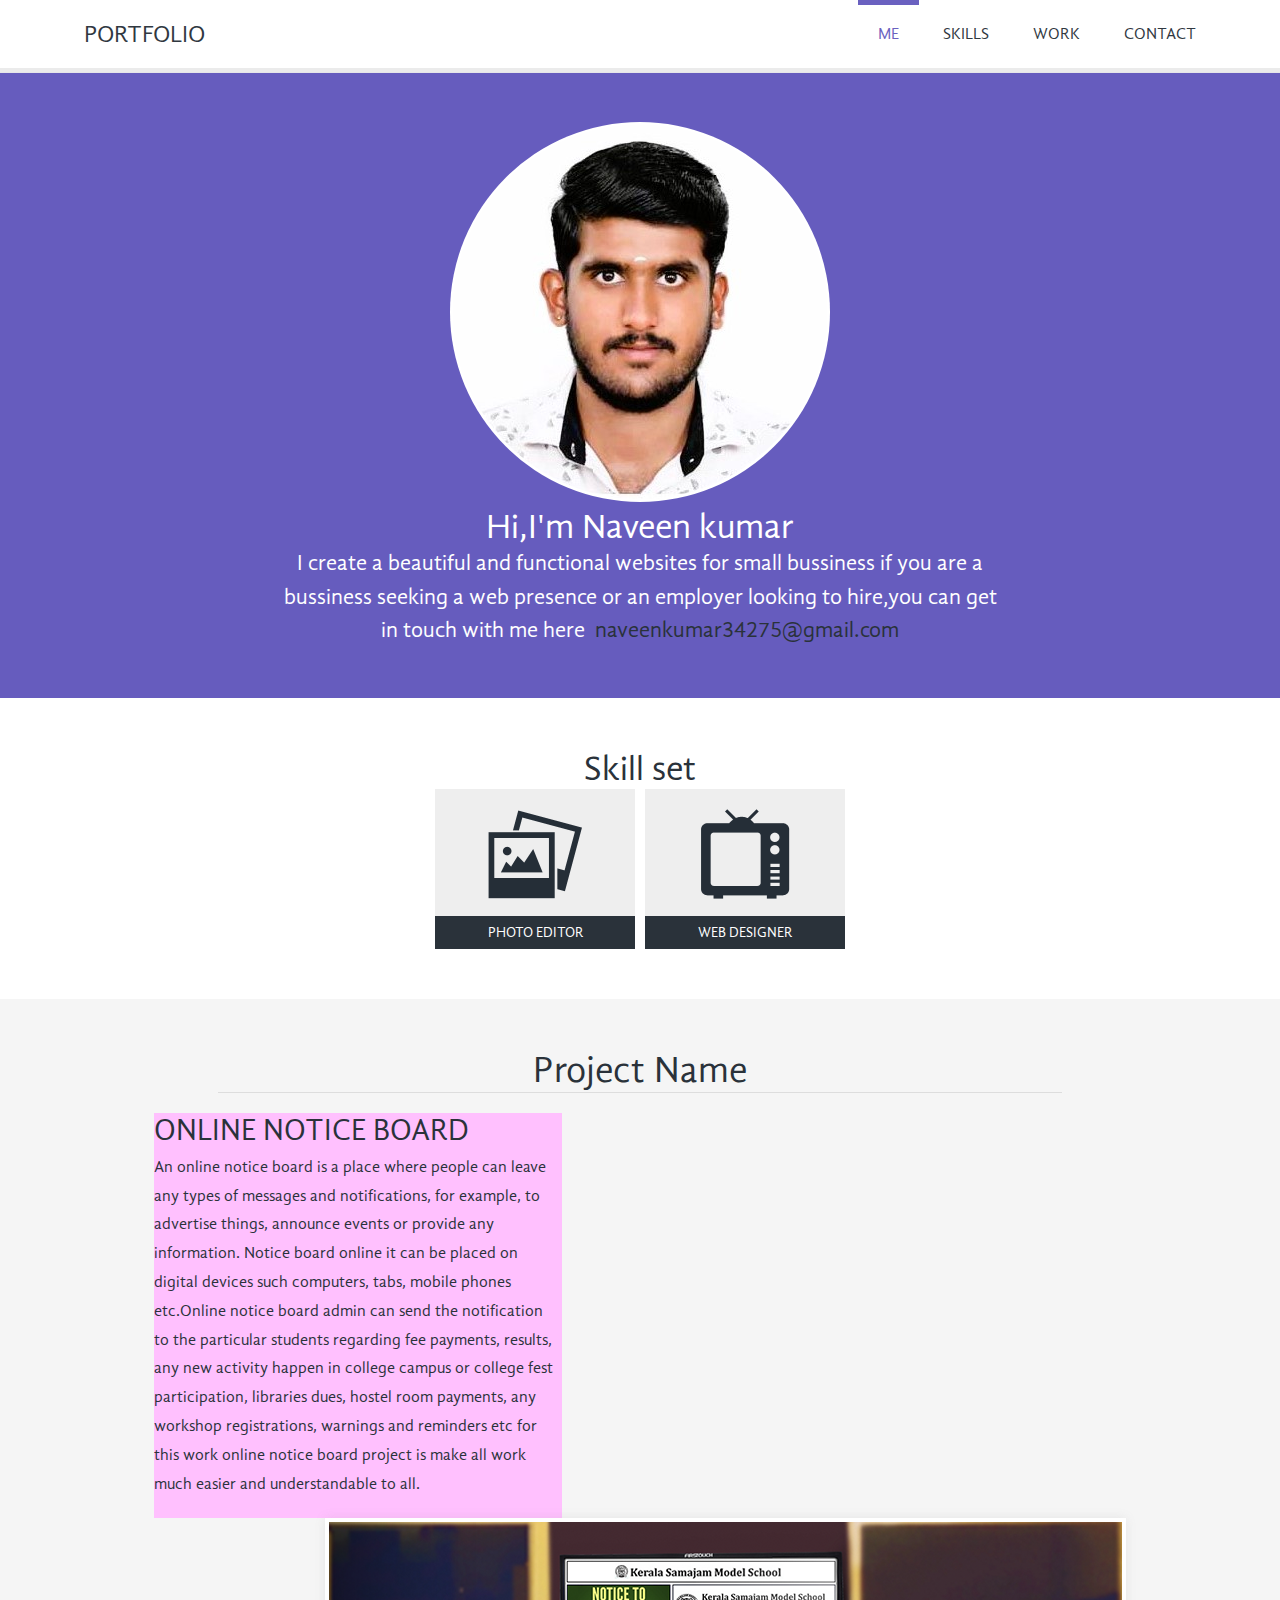
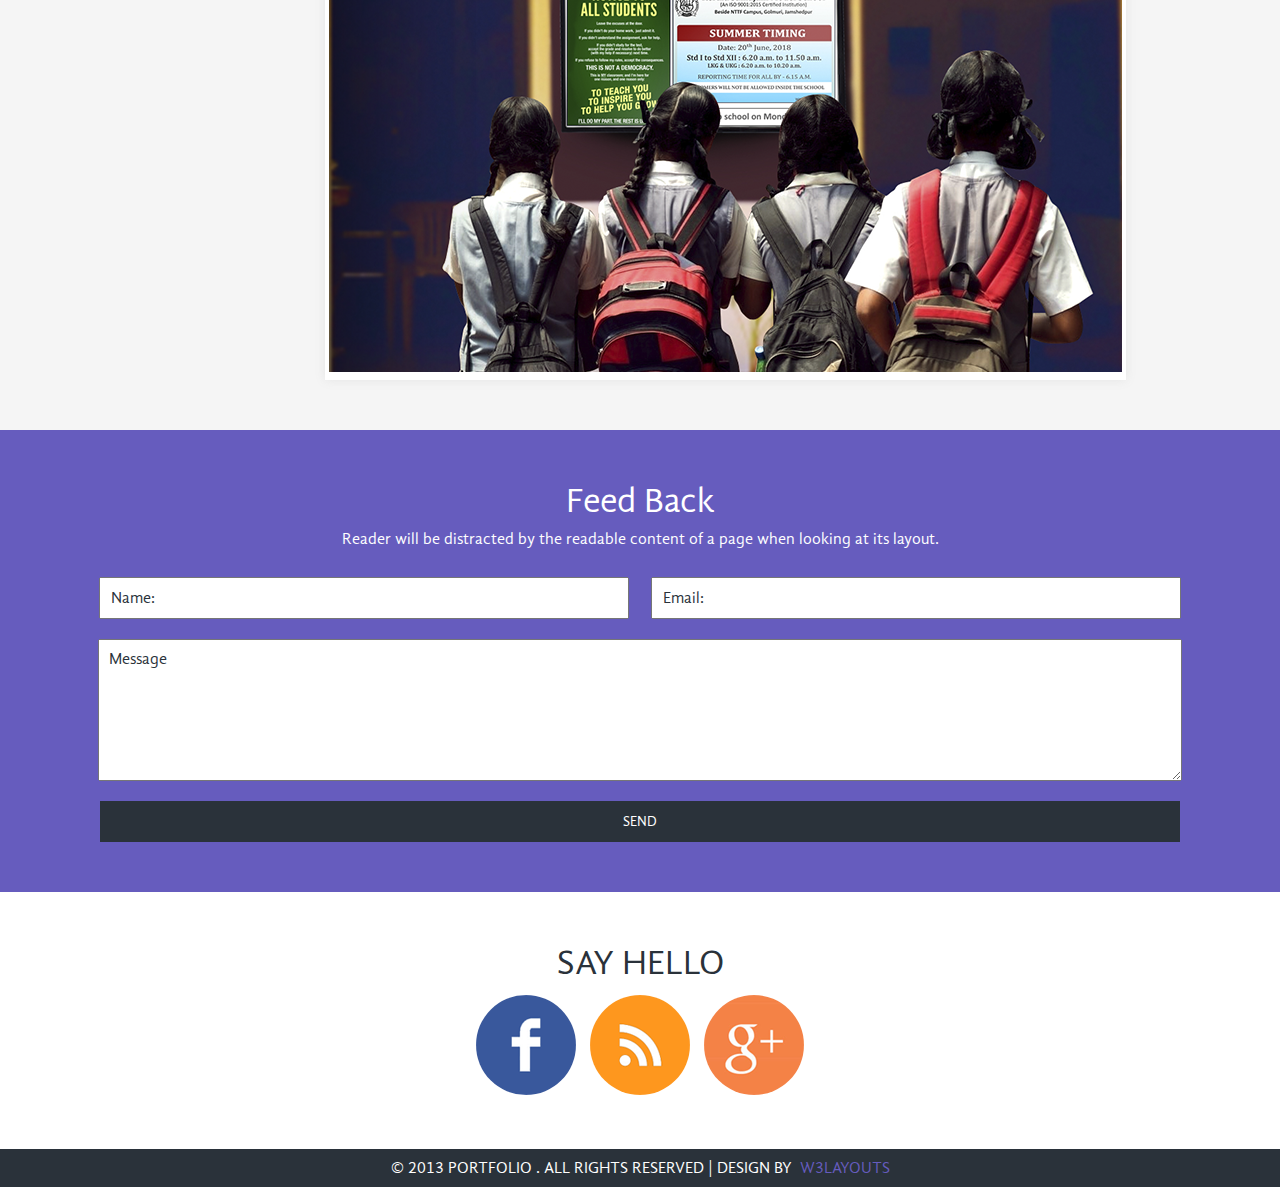
<file: project1/index.html>
<!--
Author: W3layouts
Author URL: http://w3layouts.com
License: Creative Commons Attribution 3.0 Unported
License URL: http://creativecommons.org/licenses/by/3.0/
-->
<!DOCTYPE HTML>
<html>
	<head>
		<title>portfolio Website Template | Home :: W3layouts</title>
		<link href="css/style.css" rel="stylesheet" type="text/css"  media="all" />
		<link href='//fonts.googleapis.com/css?family=Karla' rel='stylesheet' type='text/css'>
		<script src="js/jquery.min.js"></script>
		<script type="text/javascript">
		jQuery(document).ready(function($) {
			$(".scroll").click(function(event){		
				event.preventDefault();
				$('html,body').animate({scrollTop:$(this.hash).offset().top},1200);
			});
		});
		</script>
	</head>
	<body>
		<!---start-wrap--->
		<!---start-header--->
	<div class="header">
		<div class="wrap">
			<!---start-logo--->
			<div class="logo">
				<a href="#">portfolio</a>
			</div>
			<!---End-logo--->
			<!---start-top-nav--->
			<div class="top-nav">
				<ul>
					<li class="active"><a href="#me" class="scroll">Me</a></li>
					<li><a href="#skills" class="scroll">Skills</a></li>
					<li><a href="#works" class="scroll">Work</a></li>
					<li><a href="#contact" class="scroll">Contact</a></li>
				</ul>
			</div>
			<div class="clear"> </div>
			<!---End-top-nav--->
	     </div>
	</div>
		<!---End-wrap--->
	<div class="content">
		<div class="grid1" id="me">
			<a href="#"><img src="images/naveen.JPG" title="name" /></a>
			<h3>Hi,I'm Naveen kumar</h3>
			<p>I create a beautiful and functional websites for small bussiness if you are a bussiness seeking a web presence or an employer looking to hire,you can get in touch with me here <a href="mailto:naveenkumar34275@gmail.com">naveenkumar34275@gmail.com</a></p>
		</div>
		<div class="grid2" id="skills">
			<h3>Skill set</h3>
			<ul>
				
				<li>
					<img src="images/s3.png" title="Artdirector" />
					<a href="#">Photo Editor</a>
				</li>
				<li>
					<img src="images/g6.png" title="Artdirector" />
					<a href="#">web designer</a>
				</li>
			</ul>
		</div>
		<div class="grid3">
			<div class="grid3-header" id="works">
				<h3>Project Name</h3>
				
			</div>
			<div class="grid3-content">
				<div class="grid3-left" style="background-color:rgb(255, 192, 254);">
					<h3>ONLINE NOTICE BOARD</h3>
					<p>An online notice board is a place where people can leave any types of messages and notifications, for example, to advertise things, announce events or provide any information. Notice board online it can be placed on digital devices such computers, tabs, mobile phones etc.Online notice board admin can send the notification to the particular students regarding fee payments, results, any new activity happen in college campus or college fest participation, libraries dues, hostel room payments, any workshop registrations, warnings and reminders etc for this work online notice board project is make all work much easier and understandable to all.</p>
					
				</div>
				<div class="grid3-right">
					<a href="#"><img src="images/Digital board.png" title="project-name" /></a>
				</div>
				<div class="clear"> </div>
			</div>
		</div>	
		
		<div class="contact" id="contact">
			<h3>Feed Back</h3>
			<p>Reader will be distracted by the readable content of a page when looking at its layout.</p>
			<form>
			<input type="text" class="textbox" value="Name:" onfocus="this.value = '';" onblur="if (this.value == '') {this.value = 'Name';}">
			<input type="text" class="textbox" value="Email:" onfocus="this.value = '';" onblur="if (this.value == '') {this.value = 'Email';}">
			<textarea value="Message:" onfocus="this.value = '';" onblur="if (this.value == '') {this.value = 'Message';}">Message</textarea>
			<input type="submit" value="Send">
			</form>
		</div>
		<div class="catch-me">
			<h3>SAY HELLO</h3>
		
			<ul>
				<li><a href="#"><img src="images/facebook.png" title="facebook" /></a></li>
				<li><a href="#"><img src="images/rss.png" title="Rss" /></a></li>
				<li><a href="#"><img src="images/googlepluse.png" title="Googlepluse" /></a></li>
			</ul>
		</div>
		<div class="footer">
			<p>&copy 2013 Portfolio . All rights Reserved | Design by &nbsp;<a href="http://w3layouts.com">W3Layouts</a></p>
		</div>
	</div>
	</body>
</html>
</file>
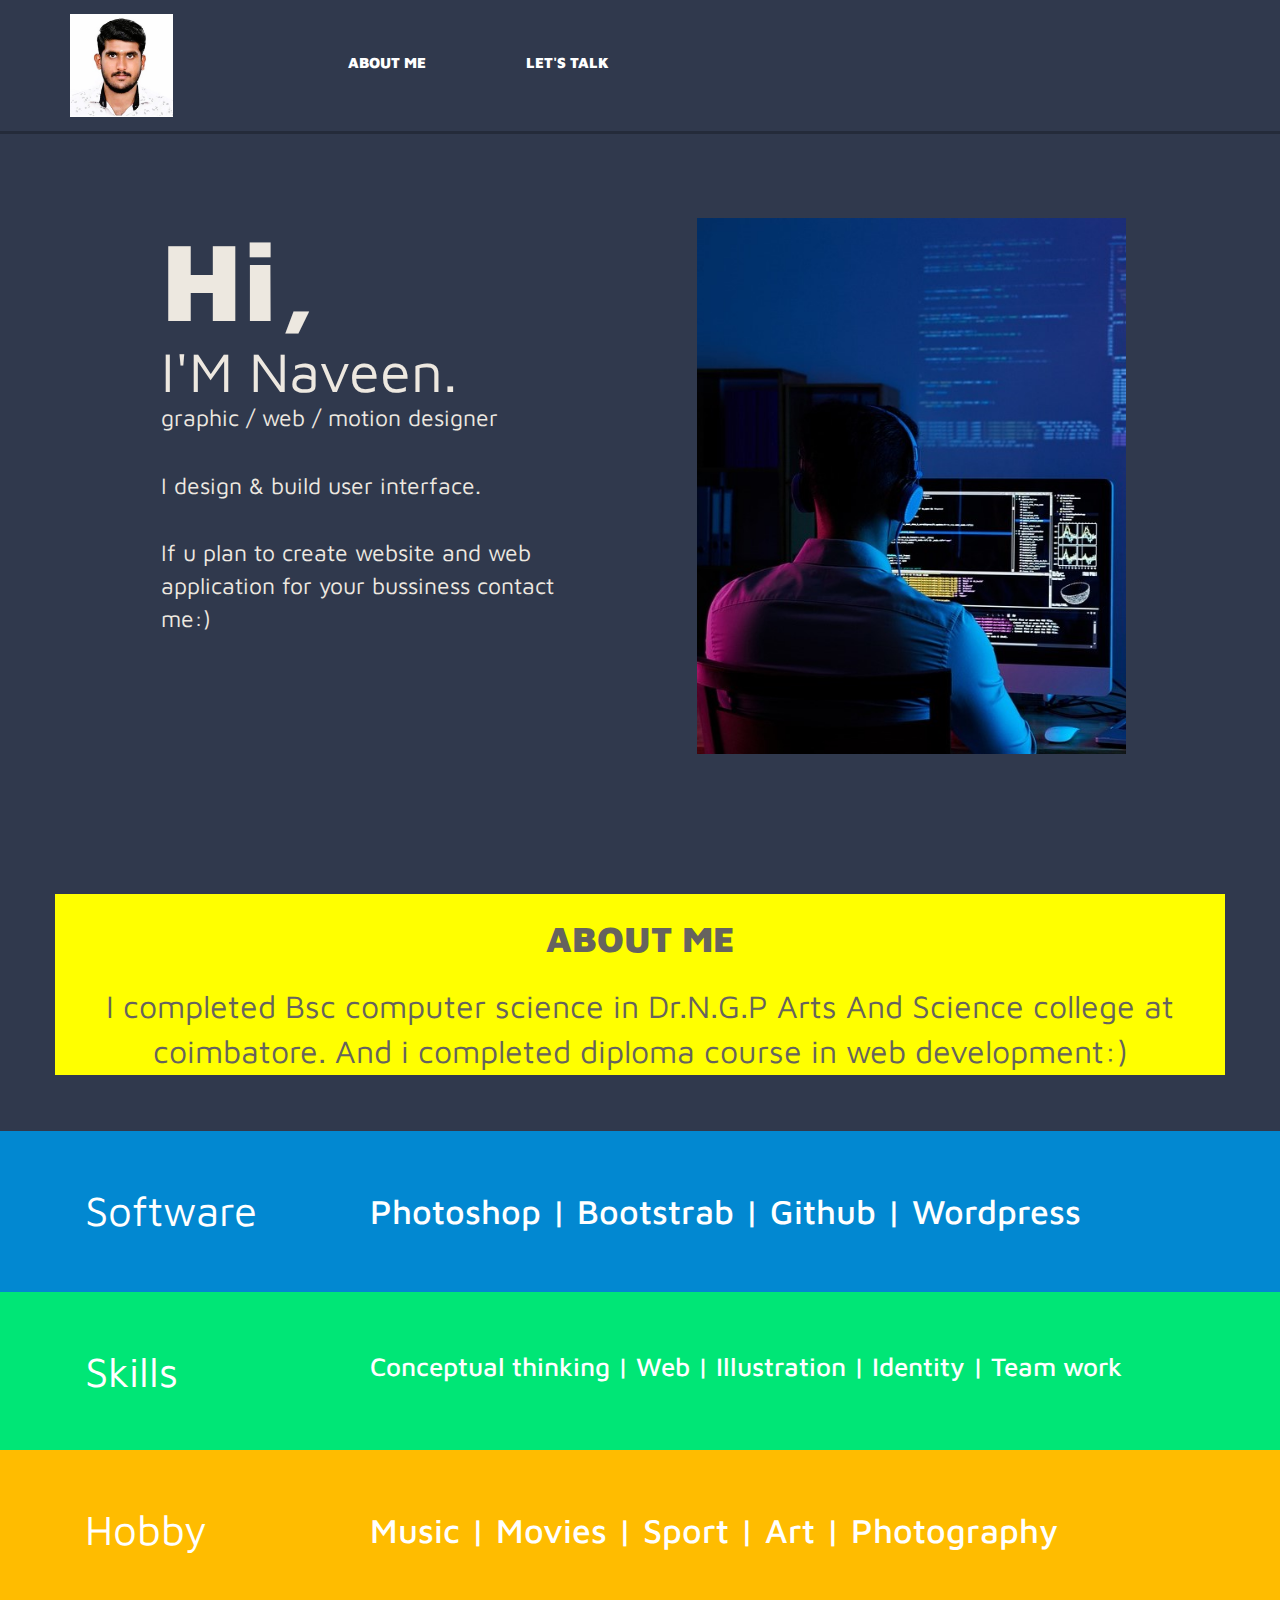
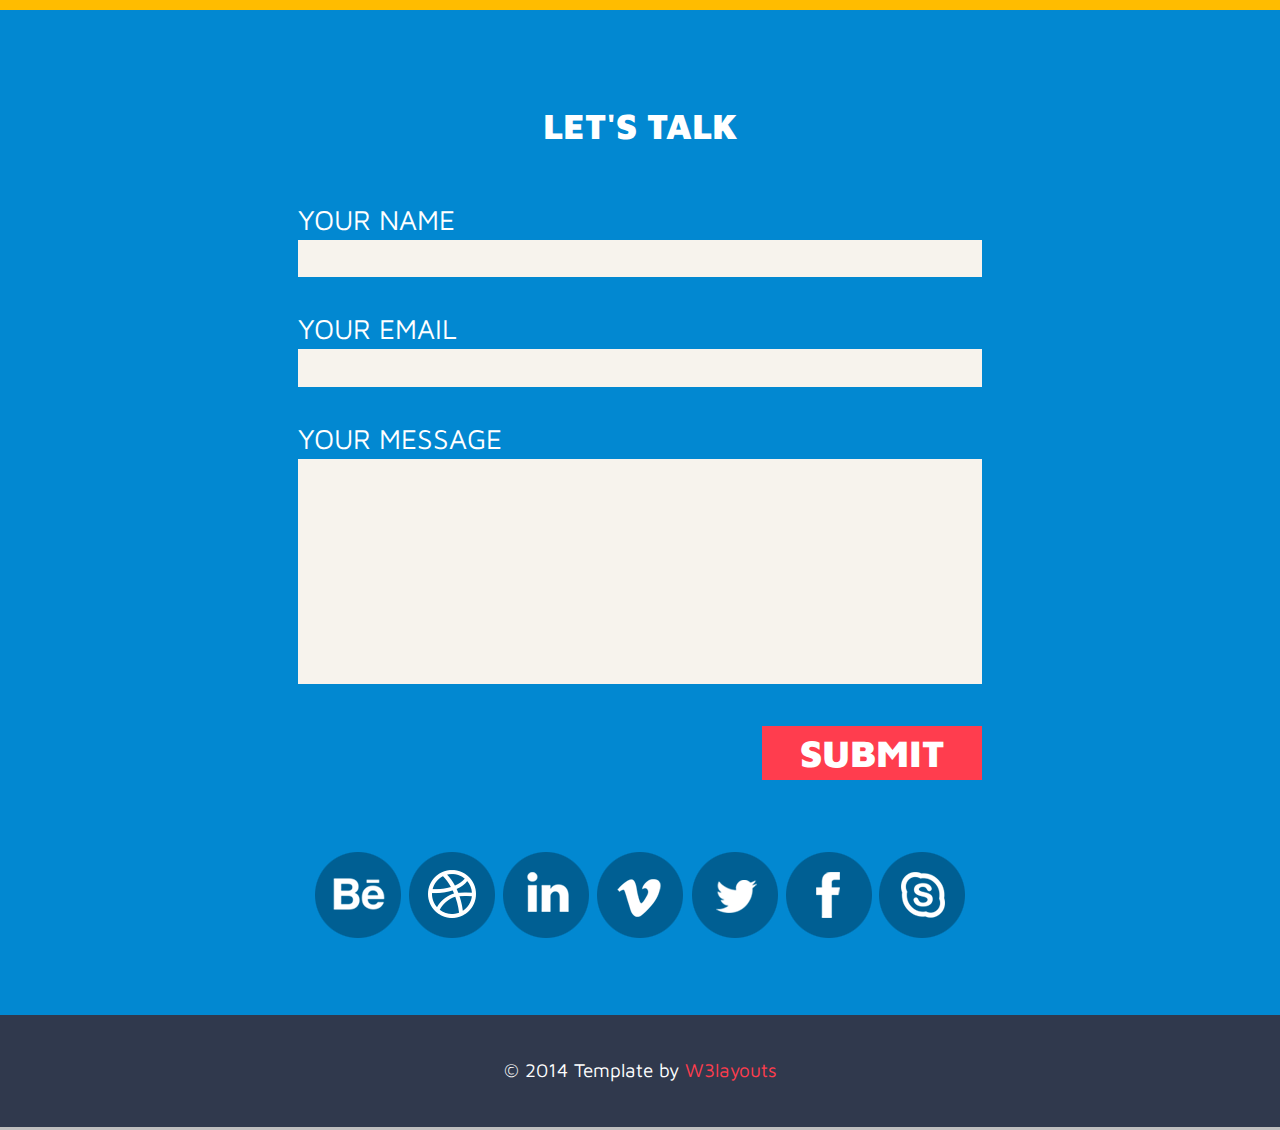
<file: projet2/index.html>
<!--
Author: W3layouts
Author URL: http://w3layouts.com
License: Creative Commons Attribution 3.0 Unported
License URL: http://creativecommons.org/licenses/by/3.0/
-->
<!DOCTYPE html>
<html>
<head>
<title>ONE PAGE PORTFOLIO Bootstarp Website Template| Home :: w3layouts</title>
<link href="css/bootstrap.css" rel='stylesheet' type='text/css' />
<!-- Custom Theme files -->
<link href="css/style.css" rel="stylesheet" type="text/css" media="all" />
<!-- Custom Theme files -->
<meta name="viewport" content="width=device-width, initial-scale=1">
<script type="application/x-javascript"> addEventListener("load", function() { setTimeout(hideURLbar, 0); }, false); function hideURLbar(){ window.scrollTo(0,1); } </script>
<!--webfont-->
<link href='http://fonts.googleapis.com/css?family=Maven+Pro:400,700,500,900' rel='stylesheet' type='text/css'>
<!-- jQuery (necessary for Bootstrap's JavaScript plugins) -->
<script src="js/jquery.min.js"></script>
<script type="text/javascript" src="js/move-top.js"></script>
<script type="text/javascript" src="js/easing.js"></script>
<script type="text/javascript">
			jQuery(document).ready(function($) {
				$(".scroll").click(function(event){		
					event.preventDefault();
					$('html,body').animate({scrollTop:$(this.hash).offset().top},1200);
				});
			});
		</script>
</head>
<body>
  <!-- header-section-starts -->
    <div class="header">
	       <div class="header-top">
		   <div class="container">
		       <div class="logo">
			      <a href=""><img src="images/naveen.JPG" class="img-responsive" alt="" /></a>
			   </div>
			   <div class="top-menu">
			   <span class="menu"> </span>
			      <ul>
				      <li><a href="#aboutus" class="scroll">About Me</a></li>
					  <li><a href="#contact" class="scroll">Let's talk</a></li>
					  <div class="clearfix"></div>
				  </ul>
			   </div>
			   <!-- script-for-menu -->
		<script>
			$("span.menu").click(function(){
				$(".top-menu ul").slideToggle("slow" , function(){
				});
			});
		</script>
		<!-- script-for-menu -->

			   <div class="clearfix"></div>
		   </div>
	   </div>
    
	<div class="index-banner">
	  <div class="container">
       	   <div class="wmuSlider example1">
			   <div class="wmuSliderWrapper">
				   <article style="position: absolute; width: 100%; opacity: 0;"> 
				   	<div class="banner-wrap">
				   	       <div class="bannertop_box">
				   		 		<h1>Hi,<span>I'M Naveen.</span></h1>
								<label>graphic / web / motion designer</label>
								<p>I design & build user interface.</p>
								<p>If u plan to create website and web application for your bussiness contact me:)</p>
							
				   		 	
							    
							</div>
							
				   		 	<div class="banner_right">
				   		 		<img src="images/web developer.jpg" class="img-responsive" alt="" />
				   		 	</div>
				   		 	<div class="clearfix"></div>
				   	  </div>
					</article>
				   
					<script src="js/jquery.wmuSlider.js"></script> 
					<script>
						 $('.example1').wmuSlider();         
					  </script> 
            
			  
       			      
   		     	           	      
      </div>
	  </div>
	  </div>
  <!-- header-section-ends -->
  <!-- content-starts -->
  <div class="content">
  <!-- about-section-starts -->
    <div class="about-section" id="aboutus">
	    <div class="about-section-head text-center">
		   <div class="container" style="background-color:yellow;">
		      <h3>ABOUT ME</h3>
			  <p> I completed Bsc computer science in Dr.N.G.P Arts And Science college at coimbatore. And i completed diploma course in web development:)</p>
		   </div>
		</div>
		<div class="about-section-grids">
		    <div class="about-section-top-grid">
			   <div class="container">
			       <div class="col-md-3 about-section-top-left-grid">
				      <h4>Software</h4>
				   </div>
				   <div class="col-md-9 about-section-top-right-grid">
				      <p>Photoshop | Bootstrab | Github | Wordpress</p>
				   </div>
				   <div class="clearfix"></div>
			   </div>
			</div>
			<div class="about-section-middle-grid">
			   <div class="container">
			       <div class="col-md-3 about-section-middle-left-grid">
				      <h4>Skills</h4>
				   </div>
				   <div class="col-md-9 about-section-middle-right-grid">
				      <p>Conceptual thinking | Web | Illustration | Identity | Team work</p>
				   </div>
				   <div class="clearfix"></div>
			   </div>
			</div>
			<div class="about-section-bottom-grid">
			   <div class="container">
			       <div class="col-md-3 about-section-bottom-left-grid">
				      <h4>Hobby</h4>
				   </div>
				   <div class="col-md-9 about-section-bottom-right-grid">
				      <p>Music | Movies | Sport | Art | Photography</p>
				   </div>
				   <div class="clearfix"></div>
			   </div>
			</div>
		</div>
	</div>
	<!-- about-section-ends -->
	<!-- work-section-starts -->
	
	<!-- contact-section-starts -->
	<div class="contact-section" id="contact">
	<div class="container">
	    <div class="contact-section-head text-center">
		   <h3>LET'S TALK</h3>
		</div>
		<div class="comments-area">
		    <form>
			   <p> 
			   <label>YOUR NAME</label>
			   <input type="text" value="" >
			   </p>
			   <p> 
			   <label>YOUR EMAIL</label>
			   <input type="text" value="" >
			   </p>
			   <p> 
			   <label>YOUR MESSAGE</label>
			   <textarea></textarea>
			   </p>
			   <div class="submit">
			     <input type="submit" value="submit">
			   </div>
			</form>
		</div>
		<div class="social-icons">
		  <a href="#"><i class="behance-icon"></i></a>
		  <a href="#"><i class="dribble-icon"></i></a>
		  <a href="#"><i class="linkein-icon"></i></a>
		  <a href="#"><i class="vimeo-icon"></i></a>
		  <a href="#"><i class="twitter-icon"></i></a>
		  <a href="#"><i class="facebook-icon"></i></a>
		  <a href="#"><i class="skype-icon"></i></a>
		</div>
	</div>
	</div>
	<!-- contact-section-ends -->
  <!-- content-ends -->
     <!-- footer-->
	<div class="footer">
		<div class="container">
			<div class="copyright">
				<p>&copy; 2014 Template by <a href="http://w3layouts.com" target="target_blank">W3layouts</a></p>
			</div>
		</div>
	</div>
    <!-- footer-->
   <script type="text/javascript">
						$(document).ready(function() {
							$().UItoTop({ easingType: 'easeOutQuart' });
							
						});
					</script>
				<a href="#" id="toTop" style="display: block;"> <span id="toTopHover" style="opacity: 1;"> </span></a>
</body>
</html>
</file>
<file: projet2/css/style.css>
/*--
Author: W3layouts
Author URL: http://w3layouts.com
License: Creative Commons Attribution 3.0 Unported
License URL: http://creativecommons.org/licenses/by/3.0/
--*/
body{
	padding:0;
	margin:0;
	font-family: 'Maven Pro', sans-serif;
}
body a{
    transition:0.5s all;
	-webkit-transition:0.5s all;
	-moz-transition:0.5s all;
	-o-transition:0.5s all;
	-ms-transition:0.5s all;
}
h1,h2,h3,h4,h5,h6{
	margin:0;			   
}	
p{
	margin:0;
}
.header {
	background:#30394D;	 
	border-bottom: 3px solid #BFBFBF;
}
.logo{
	float:left;
	width:9%;	 
}
.top-menu{
	float:right;
	padding-top: 2.2em;
	width: 80%;		 
}
.top-menu ul{
	padding:0;
	margin:0;			
}
.top-menu ul li{
	display:inline-block;
	text-transform:uppercase;
	float:left;
	margin: 0 2.5em;
}
.top-menu ul li a{
	color:#FFFFFF;
	text-decoration:none;
	font-size:15px;
	display:block;
	padding:0.5em 1em;
	font-weight:900;
}	
.top-menu ul li a:hover {
	background: #FF3D4E;
	color:#FFFFFF;
}
.header-top {
	border-bottom: 3px solid #242B3A;
	padding:1em 0;
}	
.about-section-head{
	padding: 6em 0;
}	
.about-section-head h3{
	font-weight: 900;
	font-size:36px;
	color: #66635E;
	margin: 0.7em 0;
}	
.about-section-top-grid{
	background: #0288D1;
	padding: 4em 0;
}	
.about-section-head p{
	color: #66635E;
	font-size: 32px;
	font-weight: 400;
}
.about-section-middle-grid{
	background: #00E676;
	padding: 4em 0;					  
}				
.about-section-bottom-grid{
	background: #FFBC00;
	padding: 4em 0;					  
}
.about-section-top-left-grid h4 {
	color: #FFFFFF;
	font-size: 42px;
	font-weight: 400;
}
.about-section-top-right-grid p{
	color:#FFFFFF;
	font-size:34px;
	font-weight:500;
}
.about-section-middle-left-grid h4 {
	color: #FFFFFF;
	font-size:42px;
	font-weight: 400;
}
.about-section-middle-right-grid p{
	color:#FFFFFF;
	font-size:26px;
	font-weight:500;
}
.about-section-bottom-left-grid h4 {
	color: #FFFFFF;
	font-size: 42px;
	font-weight: 400;
}
.about-section-bottom-right-grid p{
	color:#FFFFFF;
	font-size:34px;
	font-weight:500;
}
/***** Slider *****/
.banner-wrap {
	padding:6em 0;
}
.wmuSlider {
	
	overflow: hidden;
}
.wmuSlider .wmuSliderWrapper article img {
    width: 100%;
	height: auto;
	display:block;
}
/* Default Skin */
.wmuSliderPagination {
	z-index: 2;
	right:44%;
	bottom:20px;
}
ul.wmuSliderPagination {
	padding:0;
}
.wmuSliderPagination li {
	float: right;
	margin:0 15px 0 0;
	list-style-type: none;
}
.wmuSliderPagination a {
	display: block;
	text-indent: -9999px;
	width:20px;
	height:20px;
	background:#FFFFFF;
	border-radius:50%;
}
.wmuSliderPagination a.wmuActive {
	background:#FF3D4E;
}
/* Default Skin */
.wmuGallery .wmuGalleryImage {
	margin-bottom: 10px;
}
.wmuSliderPrev, .wmuSliderNext {
	
	width:30px;
	height:50px;
	text-indent: -9999px;
	background: url(../images/img-sprite.png)no-repeat;
	top:48%;
	z-index: 2;
	cursor: pointer;
}
.wmuSliderPrev {
	background-position:0px -96px;
	left:0;
}
.wmuSliderNext {
	background-position:-28px -96px;
	right: 0px;
}
.bannertop_box{
	width:45%;
	float:left;
	padding:0 0 0 6.5em;
}
.bannertop_box h1 {
	color: #EDE8E0;
	font-size:8em;
	font-weight:900;
}
.bannertop_box h1 span{
	color: #EDE8E0;
	font-size:0.5em;
	font-weight:400;
	display:block;
}
.bannertop_box label{
	margin:0;
	color:#EDE8E0;
	font-size:23px;
	font-weight:400;
}
.bannertop_box p{
	margin:1.5em 0;
	color:#EDE8E0;
	font-size:23px;
	font-weight:400;
}
span.bold.block {
	display: block;
}
span.bold {
	text-transform: uppercase;
	font-weight: 900;
	font-size: 1.3em;
}

.banner_right {
	float: right;
	width: 45%;
	padding-right: 6em;
}
.banner_right h1{
	color:#fff51f;
	font-size:4em;
	font-weight:bold;
	line-height: 0.9em;
}
.banner_right p{
	float:right;
	color:#fff51f;
	font-size:1.1em;
}
.banner_btn {
	display: inline-block;
	background: #fff51f;
	padding:16px 25px;
	color: #333;
	font-size: 0.85em;
	line-height: 18px;
	text-transform: uppercase;
	font-weight: bold;
	text-align: left;
	transition: 0.2s;
	-webkit-transition: 0.2s;
	-moz-transition: 0.2s;
	-o-transition: 0.2s;
	margin-top: 4em;
}
.banner_btn:hover{
	color:#fb4d01;
	text-decoration:none;
}
.work-section-head h3{
	font-weight: 900;
	font-size: 36px;
	color: #66635E;
	margin: 1.2em 0;
}	
.work-section{
	padding:4em 0;			 
}
#portfoliolist .portfolio {
	-webkit-box-sizing: border-box;
	-moz-box-sizing: border-box;
	-o-box-sizing: border-box;
	width: 33.333%;
	display:none;
	float:left;
	overflow:hidden;
}	
.portfolio-wrapper{
	overflow:hidden;
	position: relative !important;
	cursor:pointer;
	padding: 2em 1em;
}
.portfolio img {
	max-width:100%;
	transition: all 300ms!important;
	-webkit-transition: all 300ms!important;
	-moz-transition: all 300ms!important;
	display: block;
}
a.lightbox img {
	width:100%;
	-webkit-transition: .5s ease-in-out;
	-moz-transition: .5s ease-in-out;
	-o-transition: .5s ease-in-out;
}

/* Styles the lightbox, removes it from sight and adds the fade-in transition */

.lightbox-target {
	position: fixed;
	top: -100%;
	width: 100%;
	background: rgba(0,0,0,.7);
	width: 100%;
	opacity: 0;
	-webkit-transition: opacity .5s ease-in-out;
	-moz-transition: opacity .5s ease-in-out;
	-o-transition: opacity .5s ease-in-out;
	transition: opacity .5s ease-in-out;
	overflow: hidden;
	z-index: 999;
}

/* Styles the lightbox image, centers it vertically and horizontally, adds the zoom-in transition and makes it responsive using a combination of margin and absolute positioning */

.lightbox-target img {
	margin: auto;
	position: absolute;
	top: 0;
	left:0;
	right:0;
	bottom: 0;
	max-height: 0%;
	max-width: 0%;
	border: 10px solid white;
	box-shadow: 0px 0px 8px rgba(0,0,0,.3);
	box-sizing: border-box;
	-webkit-transition: .5s ease-in-out;
	-moz-transition: .5s ease-in-out;
	-o-transition: .5s ease-in-out;
	transition: .5s ease-in-out;
}

/* Styles the close link, adds the slide down transition */

a.lightbox-close {
	display: block;
	width:50px;
	height:50px;
	box-sizing: border-box;
	background: white;
	color: black;
	text-decoration: none;
	position: absolute;
	top: -80px;
	right: 0;
	-webkit-transition: .5s ease-in-out;
	-moz-transition: .5s ease-in-out;
	-o-transition: .5s ease-in-out;
	transition: .5s ease-in-out;
}

/* Provides part of the "X" to eliminate an image from the close link */

a.lightbox-close:before {
	content: "";
	display: block;
	height: 30px;
	width: 1px;
	background: black;
	position: absolute;
	left: 26px;
	top:10px;
	-webkit-transform:rotate(45deg);
	-moz-transform:rotate(45deg);
	-o-transform:rotate(45deg);
	transform:rotate(45deg);
}

/* Provides part of the "X" to eliminate an image from the close link */

a.lightbox-close:after {
	content: "";
	display: block;
	height: 30px;
	width: 1px;
	background: black;
	position: absolute;
	left: 26px;
	top:10px;
	-webkit-transform:rotate(-45deg);
	-moz-transform:rotate(-45deg);
	-o-transform:rotate(-45deg);
	transform:rotate(-45deg);
}

/* Uses the :target pseudo-class to perform the animations upon clicking the .lightbox-target anchor */

.lightbox-target:target {
	opacity: 1;
	top: 0;
	bottom: 0;
	right:0;
}

.lightbox-target:target img {
	max-height: 100%;
	max-width: 100%;
	width:40%;
}

.lightbox-target:target a.lightbox-close {
	top: 0px;
}
a.lightbox img:hover { 
	background:#21A957;
}				
span.more{
	font-size:24px;
	font-weight:400;
	color:#66635E;
	text-align:center;
	margin: 1em 0;
	display:block;
}	
span.more a {
	text-decoration: none;
	font-weight: 900;
	color: #0288D1;
}
span.more a:hover{
	color:#1372A5;
}		
.clients-section-head h3{
	font-weight: 900;
	font-size: 36px;
	color: #FFFFFF;
	margin: 1.5em 0;
}	
.client-section-grid img{
	padding: 4em 0;
}
.clients-section{
	background:#FF3D4E;
	padding:3em 0;				 
}
.contact-section-head h3{
	font-weight: 900;
	font-size: 36px;
	color: #FFFFFF;
	margin: 1.5em 0;
}
.contact-section{
	background:#0288D1;
	padding:3em 0;	
}
.comments-area input[type="text"],.comments-area textarea{
	padding: 8px 15px;
	width:100%;
	color: #0288D1;
	font-size: 15px;
	font-weight:500;
	border: none;
	background: #F7F3ED;
	outline: none;
	display: block;
}
.comments-area textarea {
	resize:none;
	height:15em;
}								
.comments-area label {
	color: #FFFFFF;
	font-size: 28px;
	font-weight: 400;
	margin: 0;
}
.comments-area {
	width: 60%;
	margin: 0 auto;
}
.comments-area p{
	margin:2.3em 0;
}
.comments-area input[type="submit"]{
	padding: 0 1em;
	font-size: 38px;
	font-weight: 900;
	color: #FFFFFF;
	border: none;
	outline: none;
	background: #FF3D4E;
	text-transform: uppercase;
	text-align:right;
}
.comments-area input[type="submit"]:hover{
	background:#015F92;
	transition:0.5s all;
	-webkit-transition:0.5s all;
	-moz-transition:0.5s all;
	-o-transition:0.5s all;
	-ms-transition:0.5s all;
}
.submit {
	text-align: right;
	margin:3em 0;
}
.social-icons i {
	width: 90px;
	height: 90px;
	background: url("../images/img-sprite.png") no-repeat 0px 0px;
	display: inline-block;
}
.social-icons i :hover{
	width: 90px;
	height: 90px;
	background: url("../images/img-sprite.png") no-repeat 0px 0px;
	display: inline-block;
	opacity: 0.5;
}
.social-icons i.behance-icon{
	background-position:0px 0px;						 
}
.social-icons i.behance-icon:hover{
	background-position:0px 0px;
	opacity: 0.5;
	color:#fff;	
	transition:0.5s all;
	-webkit-transition:0.5s all;
	-moz-transition:0.5s all;
	-o-transition:0.5s all;
	-ms-transition:0.5s all;
}
.social-icons i.dribble-icon{
	background-position:-90px 0px;						 
}
.social-icons i.dribble-icon:hover{
	background-position:-90px 0px;
	opacity: 0.5;
	color:#fff;	
	transition:0.5s all;
	-webkit-transition:0.5s all;
	-moz-transition:0.5s all;
	-o-transition:0.5s all;
	-ms-transition:0.5s all;
}
.social-icons i.linkein-icon{
	background-position:-180px 0px;						 
}   
.social-icons i.linkein-icon:hover{
	background-position:-180px 0px;
	opacity: 0.5;
	color:#fff;	
	transition:0.5s all;
	-webkit-transition:0.5s all;
	-moz-transition:0.5s all;
	-o-transition:0.5s all;
	-ms-transition:0.5s all;
}
.social-icons i.vimeo-icon{
	background-position:-270px 0px;						 
}
.social-icons i.vimeo-icon:hover{
	background-position:-270px 0px;
	opacity: 0.5;
	color:#fff;	
	transition:0.5s all;
	-webkit-transition:0.5s all;
	-moz-transition:0.5s all;
	-o-transition:0.5s all;
	-ms-transition:0.5s all;
}						  
.social-icons i.twitter-icon{
	background-position:-360px 0px;						 
}
.social-icons i.twitter-icon:hover{
	background-position:-360px 0px;
	opacity: 0.5;
	color:#fff;	
	transition:0.5s all;
	-webkit-transition:0.5s all;
	-moz-transition:0.5s all;
	-o-transition:0.5s all;
	-ms-transition:0.5s all;
}								  
.social-icons i.facebook-icon{
	background-position:-450px 0px;						 
}
.social-icons i.facebook-icon:hover{
	background-position:-450px 0px;
	opacity: 0.5;
	color:#fff;	
	transition:0.5s all;
	-webkit-transition:0.5s all;
	-moz-transition:0.5s all;
	-o-transition:0.5s all;
	-ms-transition:0.5s all;
}	
.social-icons i.skype-icon{
	background-position:-540px 0;						 
}
.social-icons i.skype-icon:hover{
	background-position:-540px 0px;
	opacity: 0.5;
	color:#fff;	
	transition:0.5s all;
	-webkit-transition:0.5s all;
	-moz-transition:0.5s all;
	-o-transition:0.5s all;
	-ms-transition:0.5s all;
}	
.social-icons{
	text-align: center;
	margin: 5em 0 2em 0;
}
.copyright p{
	color:#FFFFFF;
	font-weight:400;
	font-size:19px;
	text-align:center;
}
.copyright p a{
	color:#FF3D4E;
}	
.copyright p a:hover{
	color:#015F92;
}	
.footer{
	background:#30394D;
	padding:3em 0;
}
#toTop {
	display: none;
	text-decoration: none;
	position: fixed;
	bottom: 10px;
	right: 10px;
	overflow: hidden;
	width: 48px;
	height: 48px;
	border: none;
	text-indent: 100%;
	background: url("../images/to-top2.png") no-repeat 0px 0px;
}

/*----- responsive-design ------*/	
 @media screen and (max-width:1366px){
	.lightbox-target:target img{
		width: 50%;
	}
	.about-section-head{
		padding: 4em 0;
	}
	.work-section{
		padding: 2em 0;
	}
	}

 @media screen and (max-width:1024px){
	.logo{
		width: 11%;
	} 
	.bannertop_box{
		width: 47%;
		padding: 0 0 0 5em;
	}
	.banner_right{
		width: 47%;
		padding-right: 5em;
	}
	.bannertop_box h1{
		font-size: 7em;
	}
	.bannertop_box p{
		font-size: 20px;
	}
	span.bold{
		font-size: 1.2em;
	}
	.bannertop_box label{
		font-size: 20px;
	}
	.about-section-head{
		padding: 3em 0;
	}
	.about-section-head p {
		font-size: 27px;
	}
	.about-section-head h3{
		font-size: 35px;
		margin: 0.4em 0;
	}
	.about-section-top-left-grid h4 {
		font-size: 36px;
	}
	.about-section-top-right-grid p{
		font-size: 29px;
	}
	.about-section-top-right-grid,.about-section-top-left-grid,
	.about-section-middle-right-grid,.about-section-middle-left-grid,
	.about-section-top-bottom-grid,.about-section-bottom-left-grid {
		padding: 0;
	}
	.about-section-middle-left-grid h4 {
		font-size: 36px;
	}
	.about-section-middle-right-grid p {
		font-size: 23px;
	}
	.about-section-bottom-left-grid h4{
		font-size: 36px;
	}
	.about-section-bottom-right-grid p{
		font-size: 29px;
	}
	.work-section {
		padding: 1em 0;
	}
	.work-section-head h3{
		font-size: 35px;
		margin: 1em 0;
	}
	.client-section-grid img{
		padding: 3em 0;
	}
	.clients-section-head h3{
		font-size: 35px;
		margin: 1em 0;
	}
	.contact-section-head h3{
		font-size: 35px;
		margin: 1.2em 0;
	}
	.comments-area{
		width: 70%;
	}
	}
 @media screen and (max-width:800px){
	.top-menu ul li a {
		font-size: 14px;
		padding: 0.45em 0.9em;
	}
	.top-menu ul li {
		margin: 0 1.5em;
	}
	.logo{
		width: 15%;
	}
	.top-menu{
		width: 73%;
	}
	.bannertop_box{
		width: 45%;
		padding: 0 0 0 4em;
	}
	.banner_right{
		width: 45%;
		padding-right: 4em;
	}
	.bannertop_box h1{
		font-size: 4.8em;
	}
	.bannertop_box p{
		font-size: 15px;
	}
	.bannertop_box label{
		font-size: 15px;
	}
	span.bold{
		font-size: 1.1em;
	}
	.about-section-head p{
		font-size: 22px;
	}
	.about-section-head h3{
		font-size: 33px;
		margin: 0.3em 0;
	}
	.about-section-top-grid, .about-section-middle-grid,.about-section-bottom-grid{
		padding: 3em 0;
		text-align: center;
	}
	.about-section-top-left-grid h4 ,.about-section-middle-left-grid h4,.about-section-bottom-left-grid h4{
		padding: 0 0 0.5em 0;
	}
	.work-section-head h3 {
		font-size: 33px;
		margin: 0.6em 0;
	}
	.clients-section-head h3 {
		font-size: 33px;
		margin: 0.6em 0;
	}
	.contact-section-head h3 {
		font-size: 33px;
		margin: 1em 0;
	}
	.comments-area label{
		font-size: 25px;
	}
	.comments-area p {
		margin: 1.7em 0;
	}
	.comments-area textarea {
		height: 14em;
	}
	.comments-area 
	{
	width: 80%;
	}
	.contact-section {
		padding: 1em 0;
	}
	.comments-area input[type="submit"] {
		font-size: 34px;
	}
	.client-section-grid img {
		padding: 2.5em 0;
	}
	.social-icons i{
		width: 60px;
		height: 60px;
		background-size: 690%;		 
	}	
	.social-icons i.dribble-icon {
		background-position: -59px 0px;
	}	
	.social-icons i.dribble-icon:hover {
		background-position: -59px 0px;
	}	
	.social-icons i.linkein-icon {
		background-position: -118px 0px;
	}
	.social-icons i.linkein-icon:hover {
		background-position: -118px 0px;
	}	
	.social-icons i.vimeo-icon {
		background-position: -177px 0px;}
	.social-icons i.vimeo-icon:hover {
		background-position: -177px 0px;}
	.social-icons i.twitter-icon {
		background-position: -236px 0px;
	}
	.social-icons i.twitter-icon:hover {
		background-position: -236px 0px;
	}	
	.social-icons i.facebook-icon {
		background-position: -296px 0px;}
	.social-icons i.facebook-icon:hover {
		background-position: -296px 0px;}	
	.social-icons i.skype-icon {
		background-position: -354px 0px;
	}
	.social-icons i.skype-icon:hover {
		background-position: -354px 0px;
	}	
	.social-icons {
		margin: 4em 0 2em 0;
	}	
	.submit {
		margin: 2em 0;
	}						  
	.footer {
		padding: 3em 0;
	}
	}
 @media screen and (max-width:768px){
 /*----- resposnive-menu -----*/   
	.logo img {
		width: 80px;
	}
	span.menu:before {
		content: url(../images/nav-icon.png);
		cursor: pointer;
	}
	.top-menu {
		width: 100%;
		text-align: right;
		padding-top: 1.65em;
	}
	.top-menu {
		float: none;
	}
	.top-menu  ul{
		display:none;
	}
	.top-menu  ul li {
		font-size: 16px;
		display:block;
		float:none;
	}
	.top-menu  span.menu{
		display:block;
	}
	.top-menu  ul{
		margin-top:1.3em;
		padding: 1em 0;
		z-index: 999;
		position: absolute;
		width: 96%;
		background:rgba(0, 230, 118, 0.77);
		text-align: center;
	}
	.top-menu ul li a {
		font-size: 16px;
		padding: 0.7em 0.9em;
	}
	}
 @media screen and (max-width:640px){ 
	.logo {
		width: 18%;
	}
	.logo img {
		width: 75px;
	}
	.bannertop_box h1 {
		font-size: 3em;
	}
	.bannertop_box label{
		font-size: 14px;
	}
	.bannertop_box {
		width: 48%;
		padding: 0 0 0 3em;
	}
	.banner_right{
		width: 48%;
		padding-right: 3em;
	}
	.bannertop_box p{
		font-size: 14px;
	}
	.about-section-head h3 {
		font-size: 28px;
		margin: 0.2em 0;
	}
	.about-section-head p {
		font-size: 18px;
	}
	.about-section-head{
		padding: 2em 0;
	}	
	.about-section-top-left-grid h4, .about-section-middle-left-grid h4, .about-section-bottom-left-grid h4{
		font-size: 33px;
		padding: 0 0 0.4em 0;
	}
	.about-section-top-right-grid p{
		font-size: 23px;
	}	
	.about-section-top-grid, .about-section-middle-grid, .about-section-bottom-grid {
		padding: 2em 0;
		text-align: center;
	}	
	.about-section-middle-right-grid p{
		font-size: 19px;
	}
	.about-section-bottom-right-grid p {
		font-size: 23px;
	}
	.work-section-head h3 {
		font-size: 28px;
		margin: 0;
	}
	.portfolio-wrapper{
		padding: 1.2em 0.6em;
	}	
	.work-section{
		padding: 2em 0;
	}
	span.more {
		font-size: 20px;
		margin: 0.5em 0;
	}												
	.clients-section-head h3 {
		font-size: 28px;
		margin: 0.2em 0;
	}
	.client-section-grid img {
		padding: 2em 0;
	}
	.contact-section-head h3 {
		font-size: 28px;
		margin: 0.5em 0;
	}
	.comments-area label {
		font-size: 22px;
	}	
	.comments-area input[type="text"], .comments-area textarea{
		padding: 6px 15px;
	}	
	.comments-area textarea {
		height: 12em;
	}
	.comments-area input[type="submit"] {
		font-size: 30px;
	}
	.submit {
		margin: 2em 0;
	}
	.banner-wrap {
		padding: 4em 0;
	}
	.wmuSliderPagination{
		bottom: 7px;
	}
	.wmuSliderPagination a {
		width: 15px;
		height: 15px;
	}						
	}
@media screen and (max-width:480px){
	.logo {
		width: 24%;
	}
	.logo img {
		width: 70px;
	}
	.top-menu ul {
		margin-top: 0.5em;
		padding: 1em 0;
	}
	.banner-wrap {
		padding: 2em 0 4em 0;
	}
	.bannertop_box h1 {
		font-size: 1.8em;
	}
	.bannertop_box label {
		font-size: 10px;
	}
	.bannertop_box p {
		font-size: 11px;
		margin: 1em 0;
	}
	.wmuSliderPagination {
		right: 39%;
	}
	.wmuSliderPagination a {
		width: 12px;
		height: 12px;
	}
	.about-section-head h3 {
		font-size: 22px;
		margin: 0.2em 0;
		}
	.about-section-head p {
		font-size: 15px;
	}
	.about-section-head {
		padding: 1.3em 0;
	}
	.about-section-top-grid, .about-section-middle-grid, .about-section-bottom-grid {
		padding: 1.3em 0;
	}
	.about-section-top-right-grid p {
		font-size: 18px;
	}
	.about-section-top-left-grid h4, .about-section-middle-left-grid h4, .about-section-bottom-left-grid h4 {
		font-size: 30px;
		padding: 0 0 0.2em 0;
	}
	.about-section-middle-right-grid p {
		font-size: 14px;
	}
	.about-section-bottom-right-grid p {
		font-size: 20px;
	}
	.work-section-head h3 {
		font-size: 22px;
	}
	.lightbox-target:target img {
		width: 86%;
		border: 7px solid white;
	}
	.wmuSliderPrev, .wmuSliderNext{
		top: 42%;
	}
	span.more {
		font-size: 18px;
		margin: 0.2em 0;
	}	
	.clients-section-head h3 {
		font-size: 22px;
		margin: 0;
	}
	.client-section-grid img {
		padding: 1em 0;
	}	
	.contact-section-head h3 {
		font-size: 22px;
	}
	.comments-area label {
		font-size: 18px;
	}
	.comments-area p {
		margin: 1em 0;
	}
	.comments-area input[type="text"], .comments-area textarea {
		padding: 5px 10px;
		font-size: 13px;
	}
	.comments-area textarea {
		height: 9em;
	}
	.social-icons {
		text-align: center;
		margin: 3em 0 1em 0;
	}
	.submit {
		margin: 1.3em 0;
	}
	.footer {
		padding: 2em 0;
	}
	.social-icons i{
		width: 35px;
		height: 35px;
		background-size: 690%;		 
	}	
	.social-icons i.dribble-icon {
		background-position: -35px 0px;
	}
	.social-icons i.dribble-icon:hover {
		background-position: -35px 0px;
	}	
	.social-icons i.linkein-icon {
		background-position: -69px 0px;
	}
	.social-icons i.linkein-icon:hover {
		background-position: -69px 0px;
	}	
	.social-icons i.vimeo-icon {
		background-position: -104px 0px;}
	.social-icons i.vimeo-icon:hover {
		background-position: -104px 0px;}
	.social-icons i.twitter-icon {
		background-position: -138px 0px;
	}
	.social-icons i.twitter-icon:hover {
		background-position: -138px 0px;
	}	
	.social-icons i.facebook-icon {
		background-position: -173px 0px;}
	.social-icons i.facebook-icon:hover {
		background-position: -173px 0px;}	
	.social-icons i.skype-icon {
		background-position: -207px 0px;
	}
	.social-icons i.skype-icon:hover {
		background-position: -207px 0px;
	}	
	.comments-area input[type="submit"] {
		font-size: 27px;
	}
	.copyright p {
		font-size: 20px;										  
	}
	.top-menu ul {
		width: 94%;
	}
	}
@media screen and (max-width:320px){					   
	.copyright p {
		font-size: 13px;
	}	
	.footer {
		padding: 1.5em 0;
	}	
	.comments-area {
		width: 96%;
	}	
	.comments-area input[type="text"], .comments-area textarea {
		padding: 5px 15px;
	}
	.comments-area input[type="submit"] {
		font-size: 24px;
		padding: 0 0.8em;
	}
	.about-section-head p {
		font-size: 13px;
	}
	.about-section-top-left-grid h4, .about-section-middle-left-grid h4, .about-section-bottom-left-grid h4 {
		font-size: 25px;
	}
	.about-section-top-grid, .about-section-middle-grid, .about-section-bottom-grid {
		padding: 1em 0;
	}
	.about-section-top-right-grid p {
		font-size: 11px;
	}
	.about-section-middle-right-grid p {
		font-size: 9px;
	}
	.about-section-bottom-right-grid {
		padding: 0;
	}
	.about-section-bottom-right-grid p {
		font-size: 13px;
	}
	span.more {
		font-size: 14px;
	}
	.work-section {
		padding: 1.2em 0;
	}
	.portfolio-wrapper {
		padding: 0.8em 0.6em;
	}
	.work-section-head h3 {
		font-size: 20px;
	}
	.social-icons {
		margin: 2em 0 0em 0;
	}
	.bannertop_box {
		display:none;
	}
	.banner_right {
		width: 86%;
		padding: 0 3.5em 0 1em;
		text-align: center;
	}
	.wmuSliderPagination {
		right: 39%;
	}
	.wmuSliderPagination li {
		margin: 0 10px 0 0;
	}
	.wmuSliderPagination a {
		width: 10px;
		height: 10px;
	}
	.top-menu ul {
		padding: 1em 0;
		width: 92%;
	}
	.wmuSliderPrev, .wmuSliderNext {
		top: 39%;
	}
	#portfoliolist .portfolio{
		width:100%;
	}
	.logo img {
		width: 55px;
	}
	.top-menu {
		padding-top: 0.7em;
	}
	.social-icons i {
		width: 30px;
		height: 30px;
		background-size: 700%;
	}
	.social-icons i.dribble-icon {
		background-position: -30px 0px;
	}
	.social-icons i.dribble-icon:hover {
		background-position: -30px 0px;
	}
	.social-icons i.linkein-icon {
		background-position: -60px 0px;
	}
	.social-icons i.linkein-icon:hover {
		background-position: -60px 0px;
	}	
	.social-icons i.vimeo-icon {
		background-position: -90px 0px;
	}
	.social-icons i.vimeo-icon:hover {
		background-position: -90px 0px;
	}
	.social-icons i.twitter-icon {
		background-position: -120px 0px;
	}
	.social-icons i.twitter-icon:hover {
		background-position: -120px 0px;
	}	
	.social-icons i.facebook-icon {
		background-position: -150px 0px;}
	.social-icons i.facebook-icon:hover {
		background-position: -150px 0px;}	
	.social-icons i.skype-icon {
		background-position: -180px 0px;
	}
	.social-icons i.skype-icon:hover {
		background-position: -180px 0px;
	}
	}
</file>
<file: project1/css/style.css>
/*---
Author: W3layouts
Author URL: http://w3layouts.com
License: Creative Commons Attribution 3.0 Unported
License URL: http://creativecommons.org/licenses/by/3.0/
--*/
/* reset */
html,body,div,span,applet,object,iframe,h1,h2,h3,h4,h5,h6,p,blockquote,pre,a,abbr,acronym,address,big,cite,code,del,dfn,em,img,ins,kbd,q,s,samp,small,strike,strong,sub,sup,tt,var,b,u,i,dl,dt,dd,ol,nav ul,nav li,fieldset,form,label,legend,table,caption,tbody,tfoot,thead,tr,th,td,article,aside,canvas,details,embed,figure,figcaption,footer,header,hgroup,menu,nav,output,ruby,section,summary,time,mark,audio,video{margin:0;padding:0;border:0;font-size:100%;font:inherit;vertical-align:baseline;}
article, aside, details, figcaption, figure,footer, header, hgroup, menu, nav, section {display: block;}
ol,ul{list-style:none;margin:0px;padding:0px;}
blockquote,q{quotes:none;}
blockquote:before,blockquote:after,q:before,q:after{content:'';content:none;}
table{border-collapse:collapse;border-spacing:0;}
/* start editing from here */
a{text-decoration:none;}
.txt-rt{text-align:right;}/* text align right */
.txt-lt{text-align:left;}/* text align left */
.txt-center{text-align:center;}/* text align center */
.float-rt{float:right;}/* float right */
.float-lt{float:left;}/* float left */
.clear{clear:both;}/* clear float */
.pos-relative{position:relative;}/* Position Relative */
.pos-absolute{position:absolute;}/* Position Absolute */
.vertical-base{	vertical-align:baseline;}/* vertical align baseline */
.vertical-top{	vertical-align:top;}/* vertical align top */
nav.vertical ul li{	display:block;}/* vertical menu */
nav.horizontal ul li{	display: inline-block;}/* horizontal menu */
img{max-width:100%;}
/*end reset*/
@font-face {
    font-family: 'gandhi_sansregular';
    src: url('../fonts/GandhiSans-Regular-webfont.eot');
    src: url('../fonts/GandhiSans-Regular-webfont.eot?#iefix') format('embedded-opentype'),
         url('../fonts/GandhiSans-Regular-webfont.woff') format('woff'),
         url('../fonts/GandhiSans-Regular-webfont.ttf') format('truetype'),
         url('../fonts/GandhiSans-Regular-webfont.svg#gandhi_sansregular') format('svg');
    font-weight: normal;
    font-style: normal;

}
.wrap{
	width:80%;
	margin:0 auto;
}
.content {
	margin-top: 72px;
}
/*---start-header---*/
.header{
	background: #FFFFFF;
	border-bottom: 5px solid rgba(192, 192, 192, 0.31);
	position: fixed;
	top: 0px;
	z-index: 5;
	opacity: 0.97;
	width:100%;
}
.logo{
	float:left;
}
.logo a{
	font-family: 'gandhi_sansregular';
	color: #2a323a;
	text-transform: uppercase;
	font-size: 24px;
	display: block;
	padding: 20px;
}
.top-nav{
	float:right;
}
.top-nav ul li{
	display:inline-block;
}
.top-nav ul li a{
	font-family: 'gandhi_sansregular';
	color: #2a323a;
	padding: 20px;
	display: block;
	text-transform: uppercase;
	transition: 0.5s ease;
	-o-transition: 0.5s ease;
	-webkit-transition: 0.5s ease;
}
.top-nav li.active> a, .top-nav li> a:hover {
	border-top: 5px solid #665cbe;
	color: #665cbe;
}
/*---End-header---*/
/*---content----*/
.grid1{
	background:#665cbe;
	text-align:center;
	padding: 50px 0px;
}
.grid1 h3{
	font-family: 'gandhi_sansregular';
	color: #FFF;
	font-size: 2.2em;
}
.grid1 img{
	background:#fff;
	padding:3px;
	border-radius: 50%;
}
.grid1 p a,.grid1 p{
	font-family: 'gandhi_sansregular';
	color: #FFF;
	font-size: 1.4em;
	line-height: 1.5em;
}
.grid1 p{
	width: 57%;
	margin:0 auto;
}
.grid1 p a{
	font-size: 1em;
	padding-left: 5px;
	color:#2a323a;
	transition: 0.5s ease;
	-o-transition: 0.5s ease;
	-webkit-transition: 0.5s ease;
}
.grid1 p a:hover{
	color:#FFF;
}
/*---grid2----*/
.grid2 h3{
	font-family: 'gandhi_sansregular';
	color: #2A323A;
	font-size: 2.2em;
}
.grid2 p{
	font-family: 'gandhi_sansregular';
	color: #2A323A;
	font-size: 1.4em;
	line-height: 1.5em;
	padding-bottom: 20px;
}
.grid2{
	text-align:center;
	padding: 50px 0px;
}
.grid2 ul li{
	display:inline-block;
	background:#eee;
	text-align: center;
	width: 200px;
	width: 200px;
	padding: 15px 0px 0px 0px;
	margin: 0px 3px;
}
.grid2 ul li a,.grid2 ul li img{
	display:block;
	text-align: center;
	margin: 0 auto;
}
.grid2 ul li a{
	font-family: 'gandhi_sansregular';
	color: #FFFFFF;
	margin-top: 12px;
	background: #2A323A;
	display: block;
	padding: 8px 32px;
	text-transform: uppercase;
	font-size: 0.875em;
	transition: 0.5s ease;
	-o-transition: 0.5s ease;
	-webkit-transition: 0.5s ease;
}
.grid2 ul li a:hover{
	color:#665cbe;
}
/*----grid3-----*/
.grid3{
	background:#F5F5F5;
	padding: 50px 0px;
}
.grid3-header{
	text-align: center;
	border-bottom: 1px solid rgba(192, 192, 192, 0.44);
	width: 66%;
	margin: 0 auto;
}
.grid3-header h3{
	font-family: 'gandhi_sansregular';
	color: #2A323A;
	font-size: 2.3em;
	padding-bottom: 1px;
}
.grid3-header p{
	font-family: 'gandhi_sansregular';
	color: #2A323A;
	font-size: 1.4em;
	line-height: 1.5em;
	padding-bottom: 20px;
}
.grid3-left{
	float: left;
	width: 42%;
}
.grid3-left ul li{
	display:inline-block;
}
.grid3-left ul li a{
	padding: 9px;
}
.grid3-left h3{
	font-family: 'gandhi_sansregular';
	color: #2A323A;
	font-size: 1.9em;
	padding: 0px 0px 5px 0px;
}
.grid3-left p{
	font-family: 'gandhi_sansregular';
	color: #2A323A;
	font-size: 1em;
	line-height: 1.8em;
	padding-bottom: 20px;
	width: 98%;
}
.grid3-right{
	float: right;
    width:30;
	background: #fff;
	padding: 4px;
	box-shadow: 0px 0px 10px rgba(136, 136, 136, 0.14);
}
.grid3-content{
	width: 65%;
	margin:0 auto;
	margin-top: 20px;
}
.button{
	font-family: 'gandhi_sansregular';
	color: #FFFFFF;
	margin-top: 12px;
	background: #665cbe;
	display: inline-block;
	padding: 15px 32px;
	text-transform: uppercase;
	font-size: 0.875em;
	transition: 0.5s ease;
	-o-transition: 0.5s ease;
	-webkit-transition: 0.5s ease;
}
.button:hover{
	background: #2A323A;
}
.grid3-left ul{
	margin: 0px 0px 9px 0px;
}
/*----twiiter-box----*/
.twiiter-box{
	padding: 50px 0px;
	text-align:center;
}
.twiiter-box p{
	font-family: 'gandhi_sansregular';
	color: #2A323A;
	font-size: 1em;
	line-height: 1.8em;
	padding-bottom: 20px;
	font-size: 1.2em;
}
.twiiter-box p a{
	color:#665cbe;
	transition: 0.5s ease;
	-o-transition: 0.5s ease;
	-webkit-transition: 0.5s ease;
	font-size: 1.1em;
}
.twiiter-box p a:hover{
	color:#2A323A;
}
/*---contact----*/
.contact{
	background: #665cbe;
	text-align: center;
	padding: 50px 0px;
}
.contact h3{
	font-family: 'gandhi_sansregular';
	color: #FFF;
	font-size: 2.2em;
	padding-bottom: 4px;
}
.contact input[type="text"]{
	width: 40%;
	display: inline-block;
	padding: 10px;
	margin: 20px 9px;
	font-family: 'gandhi_sansregular';
	color: #2A323A;
	font-size: 1em;
	outline: none;
}
.contact textarea{
	width: 83%;
	margin: 0 auto;
	display: block;
	padding: 10px;
	margin-bottom: 20px;
	height: 120px;
	font-family: 'gandhi_sansregular';
	color: #2A323A;
	font-size: 1em;
	outline: none;
}
.contact p{
	font-family: 'gandhi_sansregular';
	color: #FFF;
	font-size: 1em;
	line-height: 1.8em;
	margin-bottom: 3px;
}
.contact input[type="submit"]{
	font-family: 'gandhi_sansregular';
	color: #FFFFFF;
	margin-top: 12px;
	background: #2A323A;
	display: block;
	padding: 12px 0px;
	text-transform: uppercase;
	font-size: 0.875em;
	transition: 0.5s ease;
	-o-transition: 0.5s ease;
	-webkit-transition: 0.5s ease;
	border: none;
	width: 84.3%;
	margin: 0 auto;
	outline: none;
}
.contact input[type="submit"]:hover{
	background: #fff;
	color:#2A323A;
	cursor:pointer;
}
.catch-me{
	text-align:center;
	padding: 50px 0px;
}
.catch-me ul li{
	display:inline-block;
}
.catch-me h3{
	font-family: 'gandhi_sansregular';
	color: #2A323A;
	font-size: 2.2em;
	padding-bottom: 12px;
	text-transform: uppercase;
}
.catch-me p{
	font-family: 'gandhi_sansregular';
	color: #2A323A;
	font-size: 1em;
	line-height: 1.8em;
	width: 51%;
	margin: 0 auto;
	padding-bottom: 22px;
}
.catch-me ul li a{
	display: block;
	margin: 0px 5px;
}
.catch-me ul li a img{
	border-radius: 50%;
}
/*----footer----*/
.footer{
	text-align:center;
	padding:10px;
	background: #2A323A;
}
.footer p{
	font-family: 'gandhi_sansregular';
	color: #FFF;
	font-size: 1em;
	text-transform: uppercase;
}
.footer p a{
	color:#665cbe;
	transition: 0.5s ease;
	-o-transition: 0.5s ease;
	-webkit-transition: 0.5s ease;
}
.footer p a:hover{
	color:#fff;
}
/*----responsive design----*/
@media only screen and (max-width: 1366px) and (min-width: 1280px) {
	.wrap{
		width:90%;
	}
	.grid3-content {
		width: 76%;
	}
}
@media only screen and (max-width: 1280px) and (min-width: 1024px) {
	.wrap{
		width:90%;
	}
	.grid3-content {
		width: 76%;
	}
	.contact input[type="text"] {
		width: 39.5%;
	}
}
@media only screen and (max-width: 1024px) and (min-width: 768px) {
	.wrap{
		width:90%;
	}
	.grid3-content {
		width: 83%;
	}
	.grid3-header {
		width: 81%;
	}
	.contact input[type="text"] {
		width: 39%;
	}
	.contact input[type="submit"] {
		width:85%;
	}
	.catch-me p {
		width:70%;
	}
	.grid2 ul li {
		width: 174px;
	}
	.grid1 p {
		width: 77%;
	}
}
@media only screen and (max-width: 768px) and (min-width: 640px) {
	.wrap{
		width:90%;
	}
	.grid3-content {
		width: 83%;
	}
	.grid3-header {
		width: 81%;
	}
	.contact input[type="text"] {
		width: 38%;
	}
	.contact input[type="submit"] {
		width: 86%;
	}
	.catch-me p {
		width:70%;
	}
	.grid2 ul li {
		width: 160px;
	}
	.grid1 p {
		width: 77%;
	}
	.grid2 ul li a {
		padding: 8px 23px;
	}
	.grid3-right {
		width: 55%;
	}
	.catch-me ul li a {
		display: block;
		margin: 0px 10px;
	}
	.grid1 p a, .grid1 p,.grid2 p,.grid3 p{
		font-size:1.2em;
	}
	.grid3-header h3 {
		font-size: 2em;
	}
}

@media only screen and (max-width: 900px) {
	.grid3-right {
		float: right;
		width: 56%;
	}
}
@media only screen and (max-width: 768px) {
	.grid3-left {
		float: none;
		width: 100%;
		margin-bottom: 20px;
	}
	.grid3-right {
		float: none;
		width: 100%;
	}
}
@media only screen and (max-width: 600px) {
	.top-nav ul li a {
		padding: 20px 13px;
	}
	.grid1 p {
		width: 90%;
		margin: 0 auto;
	}
	.grid3-header {
		width: 90%;
	}
	.catch-me p {
		width: 90%;
	}
	.grid3-content {
		width: 85%;
	}
}
@media only screen and (max-width: 568px) {
	.wrap {
		width: 90%;
		margin: 0 auto;
	}
}
@media only screen and (max-width: 480px) {
	.top-nav ul li a {
		padding: 20px 7px;
	}
	.grid1 p a, .grid1 p {
		font-size: 1.2em;
	}
	.grid2 p,.grid3-header p {
		font-size: 1.2em;
	}
}
@media only screen and (max-width: 414px) {
	.logo {
		float: none;
		text-align: center;
	}
	.top-nav {
		float: none;
		text-align: center;
	}
	.grid1 {
		padding: 90px 0px;
	}
	.contact input[type="text"] {
		width: 83%;
		margin: 10px 9px;
	}
	.contact {
		padding: 50px 10px;
	}
	.footer p {
		line-height: 25px;
	}
	.catch-me h3,.grid3-header h3 {
		font-size: 1.8em;
	}
	.grid3-left h3 {
		font-size: 1.6em;
	}
	.catch-me ul li a img {
		width: 50px;
	}
}
</file>
